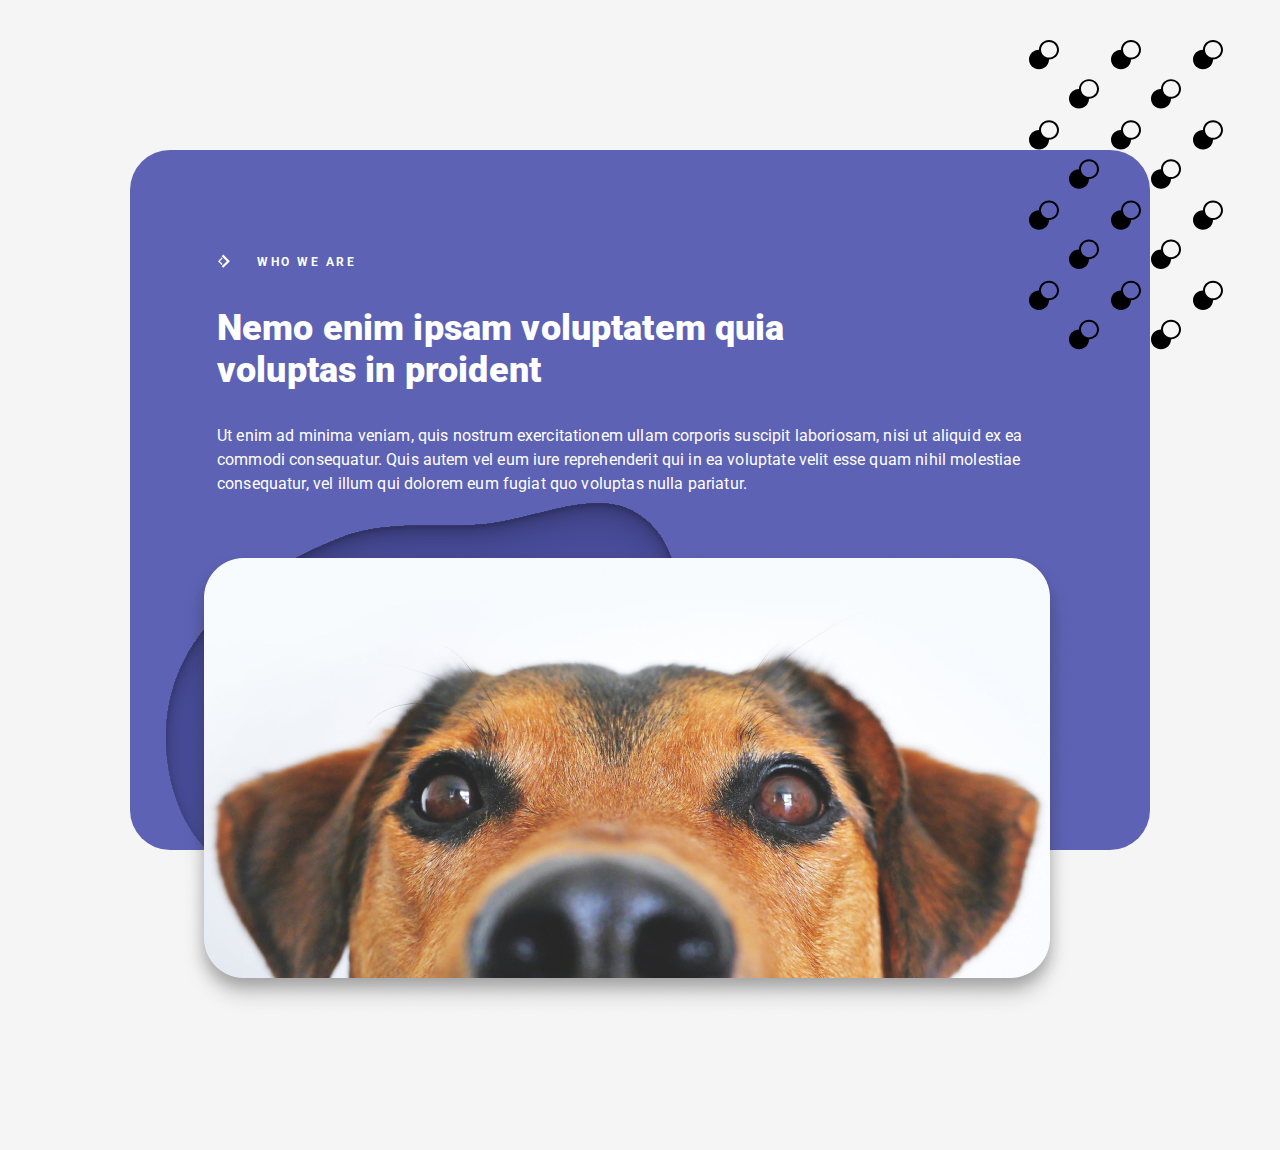
<file: part2.html>
<!DOCTYPE html>
<html lang="en">
<head>
    <meta charset="UTF-8">
    <meta http-equiv="X-UA-Compatible" content="IE=edge">
    <meta name="viewport" content="width=device-width, initial-scale=1.0">
    <link rel="stylesheet" href="css/style.css">
    <link rel="icon" href="img/faw.png" type="image/x-icon">
    <title>Домашка 11</title>
</head>
<body>
    <header class="header"></header>
    <main class="main">
        <div class="second-part">
            <div class="second-part__container">
                <div class="second-part__content content-second-part">
                    <div class="content-second-part__subtitle">Who we are</div>
                    <div class="content-second-part__title">Nemo enim ipsam voluptatem quia voluptas in proident</div>
                    <div class="content-second-part__text">Ut enim ad minima veniam, quis nostrum exercitationem ullam corporis
                        suscipit laboriosam, nisi ut aliquid ex ea commodi consequatur. Quis autem vel eum iure
                        reprehenderit qui in ea voluptate velit esse quam nihil molestiae consequatur, vel illum qui
                        dolorem eum fugiat quo voluptas nulla pariatur.</div>
                </div>
                <div class="second-part__image image-second-part">
                    <img class="image-second-part__item" src="img/maket/pic3.svg" alt="Пятно">
                </div>
                <div class="second-part__picture picture-second-part">
                    <img class="picture-second-part__item" src="img/maket/pic2.png" alt="Пёсель">
                </div>
            </div>
        </div>
    </main>
    <footer class="footer"></footer>
</body>
</html>
</file>
<file: css/style.css>
@import "null.css";
@import url("https://fonts.googleapis.com/css?family=Roboto:400,500,700,900&display=swap");
@import url("https://fonts.googleapis.com/css?family=Caveat:400,700&display=swap");
@import url("https://fonts.googleapis.com/css?family=Lato:400,700,900&display=swap");
@font-face{
    font-family:"ZenOldMincho";
    src:url("../fonts/ZenOldMincho-Regular.woff2") format("woff2"), url("../fonts/ZenOldMincho-Regular.woff") format("woff");
    font-weight: 400;
    font-style: normal;
    font-display: swap;
}
@font-face{
    font-family: "ZenOldMincho";
    src:url("../fonts/ZenOldMincho-Bold.woff2") format("woff2"), url("../fonts/ZenOldMincho-Bold.woff") format("woff");
    font-weight: 700;
    font-style: normal;
    font-display: swap;
}
@font-face{
    font-family: "ZenOldMincho";
    src:url("../fonts/ZenOldMincho-Black.woff2") format("woff2"), url("../fonts/ZenOldMincho-Black.woff") format("woff");
    font-weight: 900;
    font-style: normal;
    font-display: swap;
}
*:last-child{
    margin-bottom: 0px;
}
body{
    font-family: "ZenOldMincho", Arial, Helvetica, sans-serif;
    font-size: 24px;
    font-style: normal;
    font-weight: 400;
    background-color: rgb(238, 242, 160);
}
.wrapper{
	/*overflow: hidden;*/
	min-height: 100%;
}
.header__container{
    margin-bottom: 10px;
}
.header__title{
    font-family: "caveat";
    font-size: 50px;
    font-style: normal;
    font-weight: 700;
    color: red;
    margin-bottom: 10px;
    text-align: center;
    margin-bottom: 10px;
}
.header__subtitle{
    font-family: "caveat";
    font-size: 40px;
    font-style: normal;
    font-weight: 700;
    color: rgb(9, 46, 252);
    margin-bottom: 10px;
    text-align: center;
}
.first-part__container{
    margin-bottom: 10px;
}
.first-part__title{
    text-align: center;
    margin-bottom: 15px;
    font-size: 30px;
}
.first-part__content{
    margin: 0 auto;
}
.content-block{
    max-width: 800px;
}
.content-block__static{
    margin-bottom: 50px;
}
.static-content-block{
    position: static;
}
.static-content-block__title{
    margin-bottom: 5px;
}
.static-content-block__one{
    background-color: rgb(80, 243, 99);
    text-align: center;
    padding: 15px 15px;
}
.static-content-block__two{
    background-color: rgb(192, 125, 36);
    text-align: center;
    padding: 15px 15px;
}
.static-content-block__three{
    background-color: rgb(98, 198, 211);
    text-align: center;
    padding: 15px 15px;
}
.content-block__relative{
    margin-bottom: 50px;
}
.relative-content-block__title{
    margin-bottom: 5px;
}
.relative-content-block__one{
    background-color: rgb(80, 243, 99);
    text-align: center;
    padding: 15px 15px;
}
.relative-content-block__two{
    background-color: rgb(192, 125, 36);
    text-align: center;
    padding: 15px 15px;
    position: relative;
    top: 10px;
    right: -80px;
}
.relative-content-block__three{
    background-color: rgb(98, 198, 211);
    text-align: center;
    padding: 15px 15px;
    position: relative;
}
.content-block__relative-z{
    margin-bottom: 50px;
}
.relative-z-content-block__title{
    margin-bottom: 5px;
}
.relative-z-content-block__one{
    background-color: rgb(80, 243, 99);
    text-align: center;
    padding: 15px 15px;
    position: relative;
    z-index: 1;
}
.relative-z-content-block__two{
    background-color: rgb(192, 125, 36);
    text-align: center;
    padding: 15px 15px;
    position: relative;
    margin: -25px 0 0 0;
    z-index: 3;
}
.relative-z-content-block__three{
    background-color: rgb(98, 198, 211);
    text-align: center;
    padding: 15px 15px;
    margin: -25px 0 0 0;
    z-index: 2;
}
.content-block__absolute{
    position: relative;
    margin-bottom: 50px;
}
.absolute-content-block__title{
    margin-bottom: 5px;
}
.absolute-content-block__one{
    background-color: rgb(80, 243, 99);
    text-align: center;
    padding: 15px 15px;
}
.absolute-content-block__two{
    background-color: rgb(192, 125, 36);
    text-align: center;
    padding: 15px 15px;
    position: absolute;
    right: 30px;
    top: 20px;
}
.absolute-content-block__three{
    background-color: rgb(98, 198, 211);
    text-align: center;
    padding: 15px 15px;
}
.content-block__fixed{
    margin-bottom: 50px;
}
.fixed-content-block__title{
    margin-bottom: 5px;
}
.fixed-content-block__one{
    background-color: rgb(80, 243, 99);
    text-align: center;
    padding: 15px 15px;
}
.fixed-content-block__two{
    background-color: rgb(192, 125, 36);
    text-align: center;
    padding: 15px 15px;
    position: fixed;
    top: 20px;
    left: 80px;
}
.fixed-content-block__three{
    background-color: rgb(98, 198, 211);
    text-align: center;
    padding: 15px 15px;
}
.content-block__sticky{
    margin-bottom: 50px;
}
.sticky-content-block__title{
    margin-bottom: 5px;
}
.sticky-content-block__one{
    background-color: rgb(80, 243, 99);
    text-align: center;
    padding: 15px 15px;
}
.sticky-content-block__two{
    background-color: rgb(192, 125, 36);
    text-align: center;
    padding: 15px 15px;
}
.sticky-content-block__three{
    background-color: rgb(98, 198, 211);
    text-align: center;
    padding: 15px 15px;
    position: sticky;
    top: 0px;
}
.sticky-content-block__four{
    background-color: rgb(136, 151, 138);
    text-align: center;
    padding: 15px 15px;
}
.sticky-content-block__five{
    background-color: rgb(252, 88, 238);
    text-align: center;
    padding: 15px 15px;
}
.sticky-content-block__six{
    background-color: rgb(6, 40, 230);
    text-align: center;
    padding: 15px 15px;
    position: sticky;
    top: 0px;
}
.sticky-content-block__seven{
    background-color: rgb(244, 247, 77);
    text-align: center;
    padding: 15px 15px;
}
.sticky-content-block__eight{
    background-color: rgb(248, 42, 27);
    text-align: center;
    padding: 15px 15px;
}
.sticky-content-block__nine{
    background-color: rgb(112, 141, 115);
    text-align: center;
    padding: 15px 15px;
}
.content-block__list{
    margin-bottom: 10px;
}
.list__item{
    position: relative;
    padding: 0 0 0 20px;
    margin-bottom: 5px;
}
.list__item::before{
    content: url("../img/check.png");
    width: 16px;
    height: 16px;
    position: absolute;
    top: 0;
    left: 0;
}
.list__item:last-child{
    margin-bottom: 0px;
}
.image{
    position: relative;
    display: inline-block;
}
.image::before{
    content:"";
    position: absolute;
    width: 100%;
    height: 100%;
    top: 0;
    left: 0;
    z-index: 2;
    background-color: rgba(255, 0, 204, 0.227);
}
.image:hover::before{
    opacity: 0;
}
.second__link{
    display: block;
    max-width: 250px;
    font-size: 20px;
    color: rgb(21, 18, 218);
    line-height: 1.5;
    letter-spacing: 0.15px;
    text-align: center;
    margin: 0 auto;
    margin-bottom: 10px;
    border-radius: 8px;
    background-color: #ee8a8a;
}
.second-part{
    font-family: "Roboto", Arial, Helvetica, sans-serif;
    font-size: 16px;
    font-style: normal;
    font-weight: 400;
    background-color: #F5F5F5;
    color: white;
    line-height: 1.5;
    letter-spacing: 0.15px;
    padding-top: 150px;
}
.second-part__container {
    background-image: url("../img/maket/pic1.svg");
    background-repeat: no-repeat;
    max-width: 1020px;
    min-height: 1000px;
    margin: 0 auto;
    position: relative;
    margin: 0 auto;
    margin-bottom: 10px;
}
.second-part__container::before{
    content: url("../img/maket/pic4.svg");
	position: absolute;
	top: -110px;
	right: -80px;
}
.second-part__content {
    padding-left: 87px;
    padding-top: 100px;
}
.content-second-part__subtitle {
    font-weight: 700;
    font-size: 12px;
    line-height: 2;
    letter-spacing: 2.5px;
    text-transform: uppercase;
    max-width: 450px;
    margin-bottom: 33px;
    padding-left: 40px;
    position: relative;
}
.content-second-part__subtitle::before{
    content:url("../img/maket/Mark.svg");
    width: 26px;
    height: 26px;
    position: absolute;
    top: -2px;
    left: -5px;
}
.content-second-part__title {
    font-weight: 900;
    font-size: 36px;
    line-height: 1.17;
    margin-bottom: 33px;
    max-width: 583px;
}
.content-second-part__text {
    margin-bottom: 10px;
    max-width: 846px;
    position:absolute;
    z-index: 3;
}
.second-part__image {
    position: absolute;
    top: 250px;
    left: -30px;
    z-index: 1;
}
.second-part__picture {
    position: absolute;
    top: 400px;
    left: 50px;
    z-index: 2;
}
.footer{
    position:sticky;
    bottom: 0;
    background-color: rgba(127, 255, 212, 0.481);
}
</file>
